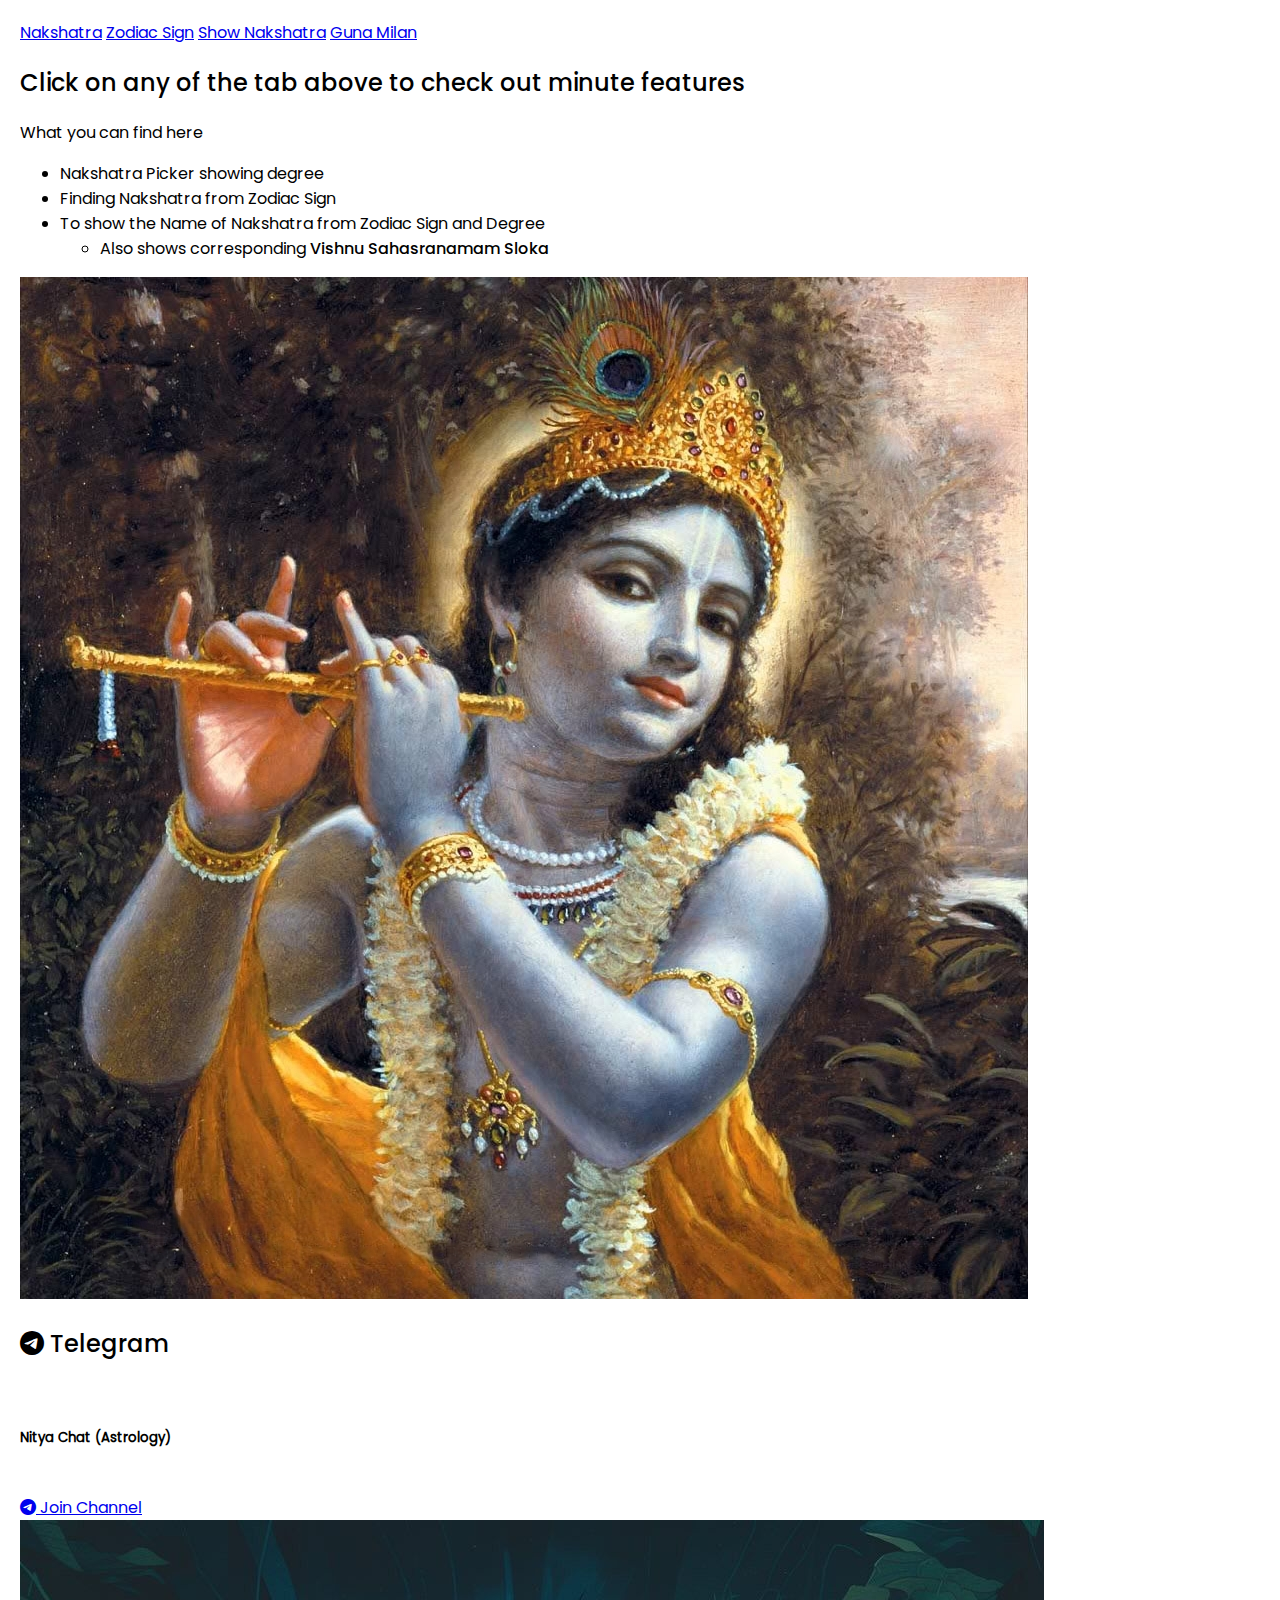
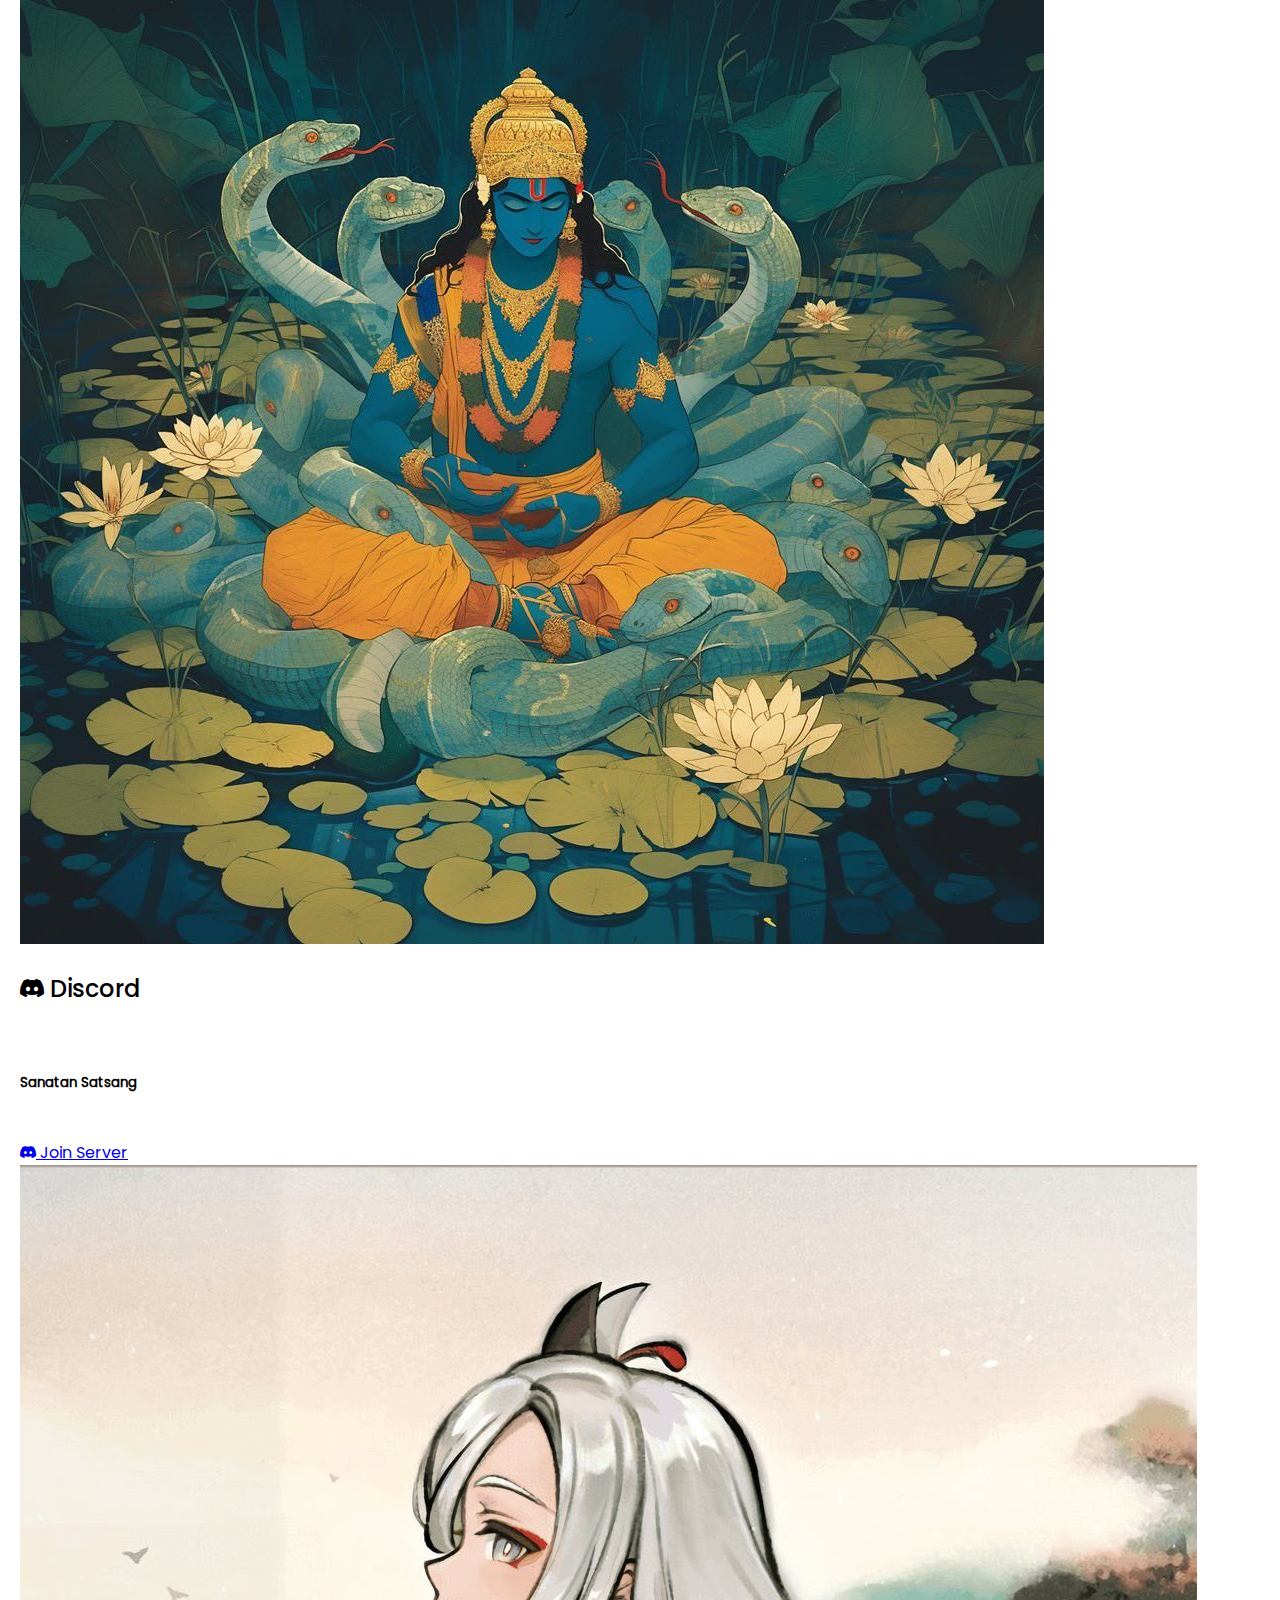
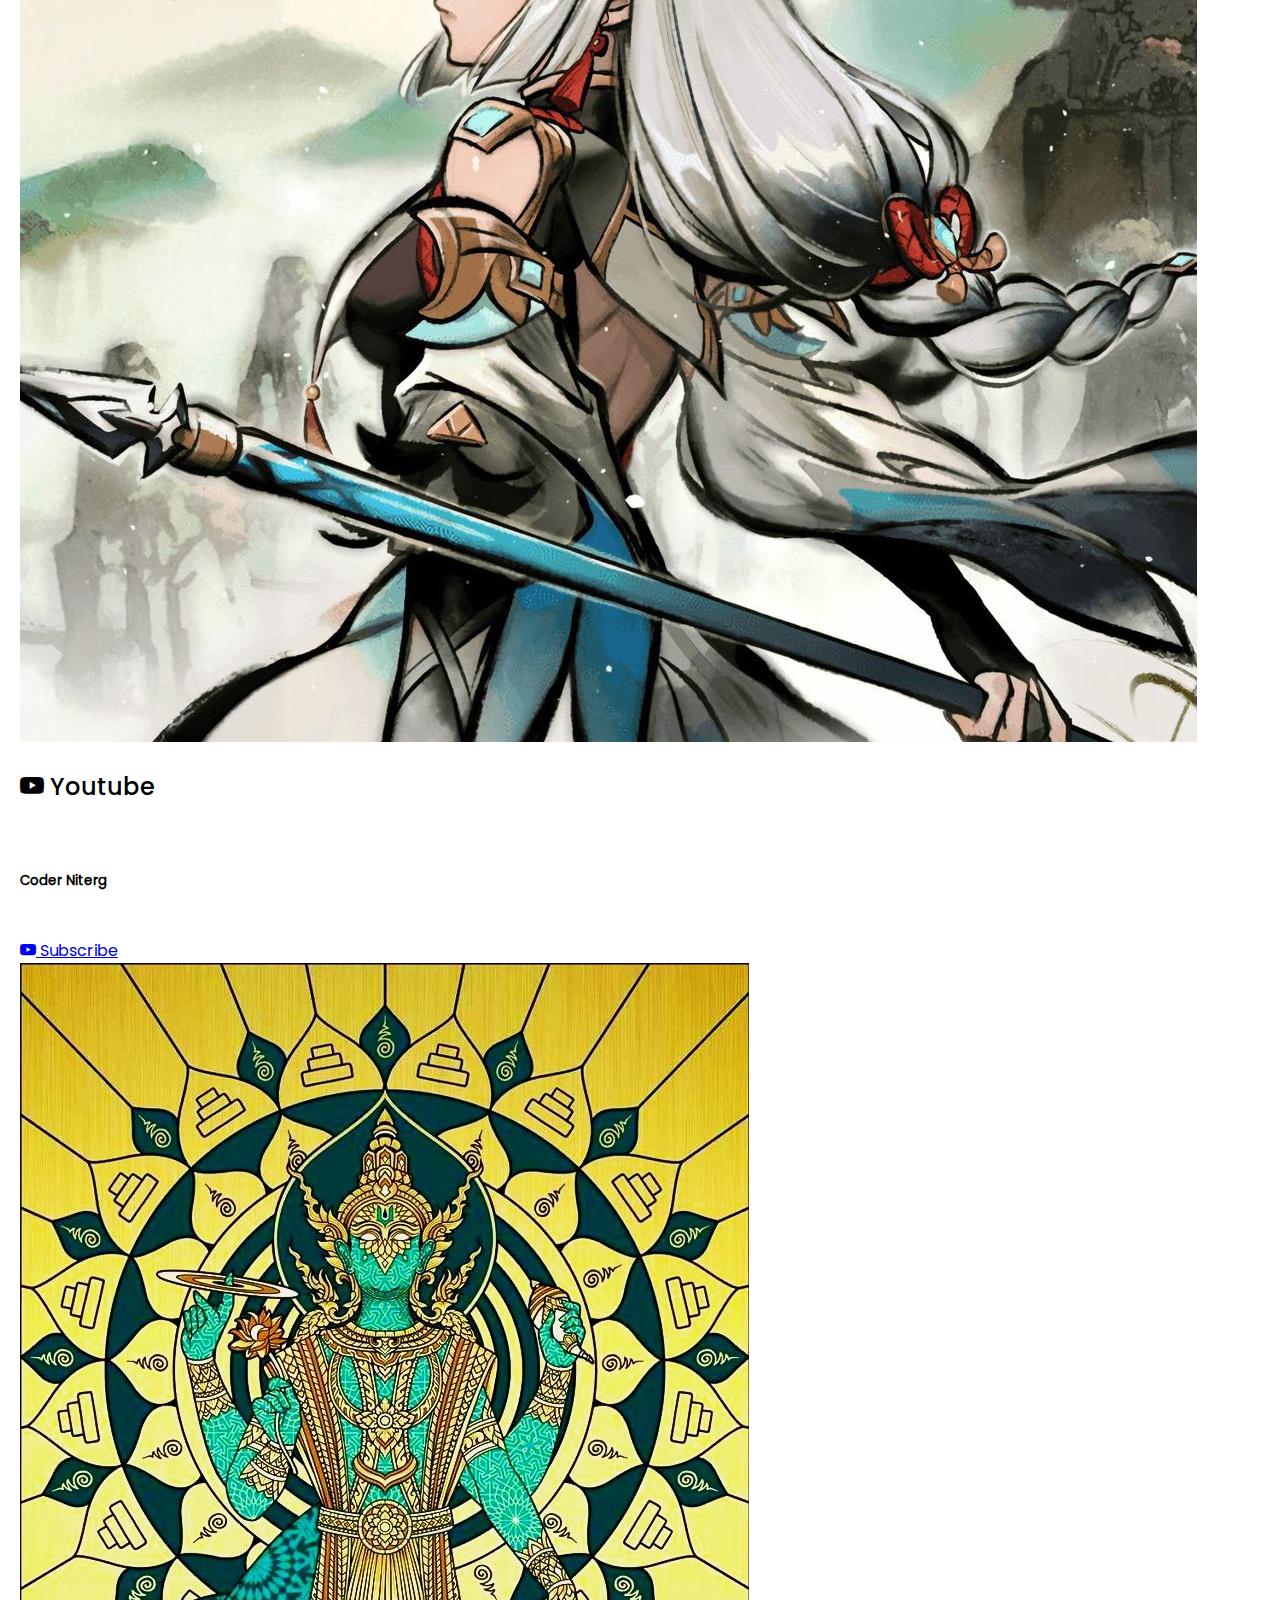
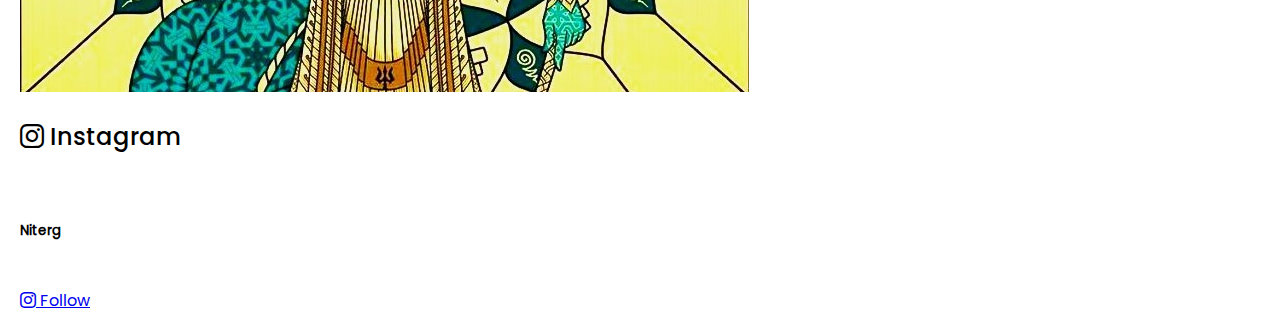
<file: index.html>
<!DOCTYPE html>
<html lang="en">
    <head>
        <meta name="description" content="Find the Nakshatra based on Zodiac sign and it's degree, Also find yourself resonatiing sloka from Vishnu Sahasranamam">
        <meta name="keywords" content="Nakshatra, Pada, Vishnu Sahasranamam">
        <meta name="author" content="Niterg">
        <meta name="viewport" content="width=device-width, initial-scale=1.0">
        <meta property="og:image" content="./Astrology/Assets/Images/Krishna.jpeg">
        <meta name="google-site-verification" content="aMkA_eZxIa0smfzT4Lj8D6kfngyqCV5NQYCa3hYKebc" />
        <title>Nakshatra and Zodiac Finder</title>
        <!-- Latest compiled and minified CSS -->
        <link
            href="https://cdn.jsdelivr.net/npm/bootstrap@5.0.2/dist/css/bootstrap.min.css"
            rel="stylesheet"
            integrity="sha384-EVSTQN3/azprG1Anm3QDgpJLIm9Nao0Yz1ztcQTwFspd3yD65VohhpuuCOmLASjC"
            crossorigin="anonymous"
        >
        <link rel="stylesheet" href="./Astrology/Assets/CSS/main.css">
        <link rel="stylesheet" href="./Astrology/Assets/CSS/fonts.css">
        <link rel="stylesheet" href="./Astrology/Assets/Icons/bootstrap-icons.css">
        
    </head>
    <body>
        <div class="navbar-c ">
            <a href="#" onclick="openTab('nakshatra-tab')">Nakshatra</a>
            <a href="#" onclick="openTab('zodiac-tab')">Zodiac Sign</a>
            <a href="#" onclick="openTab('show-nakshatra-tab')">Show Nakshatra</a>
            <a href="#" onclick="openTab('gun-milan-tab')">Guna Milan</a>
        </div>
        <div class="business">
            <div class="app-brand">
                <!-- Nakshatra Tab -->
                <div class="tab-content p-2 mt-2 active">
                    <h2>Click on any of the tab above to check out minute features</h2>
                    What you can find here
                    <ul>
                        <li>
                            Nakshatra Picker showing degree
                        </li>
                        <li>
                            Finding Nakshatra from Zodiac Sign
                        </li>
                        <li>
                            To show the Name of Nakshatra from Zodiac Sign and Degree
                            <ul>
                                <li>
                                    Also shows corresponding
                                    <b>Vishnu Sahasranamam Sloka</b>
                                </li>
                            </ul>
                        </li>
                    </ul>
                    <div id="contact"></div>
                </div>
                <div id="nakshatra-tab" class="tab-content p-2 mt-3 row">
                    <div class="col-sm col-lg-5">
                        <h2>
                            <i class="bi bi-bezier p-2 "></i>
                            Nakshatra / नक्षत्र
                        </h2>
                        <label for="nakshatra">Choose a Nakshatra:</label>
                        <select id="nakshatra" class="form-control">
                            <option value="">-- Select Nakshatra --</option>
                        </select>
                        <br>
                        <button onclick="showDegreeFromNakshatra()" class="form-control">Show Degree and Zodiac</button>
                    </div>
                    <div class="col-md col-lg">
                        <div id="nakshatra-result" class="result"></div>
                    </div>
                </div>
                <!-- Zodiac Sign Tab -->
                <div id="zodiac-tab" class="tab-content p-2 mt-3 row">
                    <div class="col-sm col-lg-5">
                        <h2>
                            <i class="bi bi-bezier2 p-2 "></i>
                            Zodiac Sign / राशी चिन्ह
                        </h2>
                        <label for="zodiac-list">Choose a Zodiac Sign:</label>
                        <select id="zodiac-list" class="form-control">
                            <option value="">-- Select Zodiac Sign --</option>
                            <option value="Aries">Aries / मेष</option>
                            <option value="Taurus">Taurus / वृष</option>
                            <option value="Gemini">Gemini / मिथुन</option>
                            <option value="Cancer">Cancer / कर्कट</option>
                            <option value="Leo">Leo / सिंह</option>
                            <option value="Virgo">Virgo / कन्या</option>
                            <option value="Libra">Libra / तुला</option>
                            <option value="Scorpio">Scorpio / वृश्चिक</option>
                            <option value="Sagittarius">Sagittarius / धनु</option>
                            <option value="Capricorn">Capricorn / मकर</option>
                            <option value="Aquarius">Aquarius / कुम्भ</option>
                            <option value="Pisces">Pisces / मीन</option>
                        </select>
                        <br>
                        <button onclick="showNakshatraFromZodiac()" class="form-control">Show Nakshatras and Degrees</button>
                    </div>
                    <div class="col-sm col-lg">
                        <div id="zodiac-result" class="result row"></div>
                    </div>
                </div>
                <!-- Show Nakshatra Tab -->
                <div id="show-nakshatra-tab" class="tab-content p-2 mt-2 mx-2 ">
                    <div class="row">
                        <!-- Column for zodiac selection and degree input (4 columns on large screens, 12 on small screens) -->
                        <div class="col-sm-12 col-lg-6">
                            <h2>
                                <i class="bi bi-stars p-2 "></i>
                                Show Nakshatra / नक्षत्र
                            </h2>
                            <label for="zodiac">Choose a Zodiac Sign:</label>
                            <select id="zodiac" class="form-control">
                                <option value=" ">-- Select Zodiac Sign --</option>
                                <option value="Aries">Aries / मेष</option>
                                <option value="Taurus">Taurus / वृष</option>
                                <option value="Gemini">Gemini / मिथुन</option>
                                <option value="Cancer">Cancer / कर्कट</option>
                                <option value="Leo">Leo / सिंह</option>
                                <option value="Virgo">Virgo / कन्या</option>
                                <option value="Libra">Libra / तुला</option>
                                <option value="Scorpio">Scorpio / वृश्चिक</option>
                                <option value="Sagittarius">Sagittarius / धनु</option>
                                <option value="Capricorn">Capricorn / मकर</option>
                                <option value="Aquarius">Aquarius / कुम्भ</option>
                                <option value="Pisces">Pisces / मीन</option>
                            </select>
                            <br>
                            <label for="degree">Enter Degree (0° - 30°):</label>
                            <input
                                type="number"
                                id="degree"
                                min="0"
                                max="30"
                                placeholder="Enter degree"
                                class="form-control"
                                value=""
                            >
                            <br>
                            <button onclick="findNakshatra()" class="form-control">Find Nakshatra</button>
                        </div>
                        <!-- Column for result (8 columns on large screens, 12 on small screens) -->
                        <div class="col-sm-12 col-lg-5 justify-items-center p-2 m-2 ">
                            <div id="nakshatra-result-pada" class="result"></div>
                        </div>
                    </div>
                    <br>
                    <!-- Row for translation (full-width across all screen sizes) -->
                    <div id="sloka-translation" class="result"></div>
                </div>
                <!-- Show Gun Milan Tab -->
                <!-- Zodiac Sign Tab -->
                <div id="gun-milan-tab" class="tab-content p-2 mt-3 ">
                    <h2>Gun Milan Table Soon to be available</h2>
                    Check out our other Platforms to contact us till then
                    <br>
                    <br>
                    <div class="row">
                        <!-- Telegram  -->
                        <div class="col-lg-3 col-md-4 col-sm-6 col-12">
                            <div class="card mb-3">
                                <div class="row g-3">
                                    <div class="col-sm-12">
                                        <img src="./Astrology/Assets/Images/Krishna.jpeg" class="img-fluid contact-logo  rounded-2" alt="Krishna">
                                    </div>
                                    <div class="col-sm-12">
                                        <div class="align-items-center"></div>
                                        <div class="card-body">
                                            <div class="align-items-center justify-items-center">
                                                <h2>
                                                    <i class="bi bi-telegram p-2 "></i>
                                                    Telegram
                                                </h2>
                                                <br>
                                                <h5>Nitya Chat (Astrology)</h5>
                                                <br>
                                                <div class="card">
                                                    <a href="https://t.me/+0q2tyIm_5rJlYjg9" target="_blank" class="btn btn-success">
                                                        <i class="bi bi-telegram p-2 "></i>
                                                        Join Channel
                                                    </a>
                                                </div>
                                            </div>
                                        </div>
                                    </div>
                                </div>
                            </div>
                        </div>
                        <!-- Discord  -->
                        <div class="col-lg-3 col-md-4 col-sm-6 col-12">
                            <div class="card mb-3">
                                <div class="row g-3">
                                    <div class="col-sm-12">
                                        <img src="./Astrology/Assets/Images/Narayana.jpg" class="img-fluid contact-logo  rounded-2" alt="Narayana">
                                    </div>
                                    <div class="col-sm-12">
                                        <div class="card-body">
                                            <div class="align-items-center">
                                                <h2>
                                                    <i class="bi bi-discord p-2"></i>
                                                    Discord
                                                </h2>
                                                <br>
                                                <h5>Sanatan Satsang</h5>
                                                <br>
                                                <div class="card">
                                                    <a href="https://discord.gg/fuNgs3a5CV" target="_blank" class="btn btn-success">
                                                        <i class="bi bi-discord p-2"></i>
                                                        Join Server
                                                    </a>
                                                </div>
                                            </div>
                                        </div>
                                    </div>
                                </div>
                            </div>
                        </div>
                        <!-- Youtube -->
            <div class="col-lg-3 col-md-4 col-sm-6 col-12">
                <div class="card mb-3">
                    <div class="row g-3">
                        <div class="col-sm-12">
                            <img src="./Astrology/Assets/Images/Shenhe.jpg" class="img-fluid contact-logo  rounded-2" alt="Shenhe">
                        </div>
                        <div class="col-sm-12">
                            <div class="align-items-center"></div>
                            <div class="card-body">
                                <div class="align-items-center justify-items-center">
                                    <h2>
                                        <i class="bi bi-youtube p-2 "></i>
                                        Youtube
                                    </h2>
                                    <br>
                                    <h5>Coder Niterg</h5>
                                    <br>
                                    <div class="card">
                                        <a href="https://www.youtube.com/@coderniterg" target="_blank" class="btn btn-success">
                                            <i class="bi bi-youtube p-2 "></i>
                                            Subscribe
                                        </a>
                                    </div>
                                </div>
                            </div>
                        </div>
                    </div>
                </div>
            </div>
            <!-- Instagram -->
            <div class="col-lg-3 col-md-4 col-sm-6 col-12">
                <div class="card mb-3">
                    <div class="row g-3">
                        <div class="col-sm-12">
                            <img src="./Astrology/Assets/Images/Vishnu.jpg" class="img-fluid contact-logo  rounded-2" alt="VIshnu">
                        </div>
                        <div class="col-sm-12">
                            <div class="align-items-center"></div>
                            <div class="card-body">
                                <div class="align-items-center justify-items-center">
                                    <h2>
                                        <i class="bi bi-instagram p-2 "></i>
                                        Instagram
                                    </h2>
                                    <br>
                                    <h5>Niterg</h5>
                                    <br>
                                    <div class="card">
                                        <a href="https://www.instagram.com/niterg_/" target="_blank" class="btn btn-success">
                                            <i class="bi bi-instagram p-2 "></i>
                                            Follow
                                        </a>
                                    </div>
                                </div>
                            </div>
                        </div>
                    </div>
                </div>
            </div>
                    </div>
                </div>
            </div>
        </div>
        <script src="./Astrology/Assets/JS/main.js"></script>
        <script async src="https://pagead2.googlesyndication.com/pagead/js/adsbygoogle.js?client=ca-pub-4405875882407285" crossorigin="anonymous"></script>
        <script async src="https://pagead2.googlesyndication.com/pagead/js/adsbygoogle.js?client=ca-pub-4405875882407285"
     crossorigin="anonymous"></script>
<!-- Horizontal ad -->
<ins class="adsbygoogle"
     style="display:block"
     data-ad-client="ca-pub-4405875882407285"
     data-ad-slot="1012665581"
     data-ad-format="auto"
     data-full-width-responsive="true"></ins>
<script>
     (adsbygoogle = window.adsbygoogle || []).push({});
</script>
    </body>
</html>
</file>
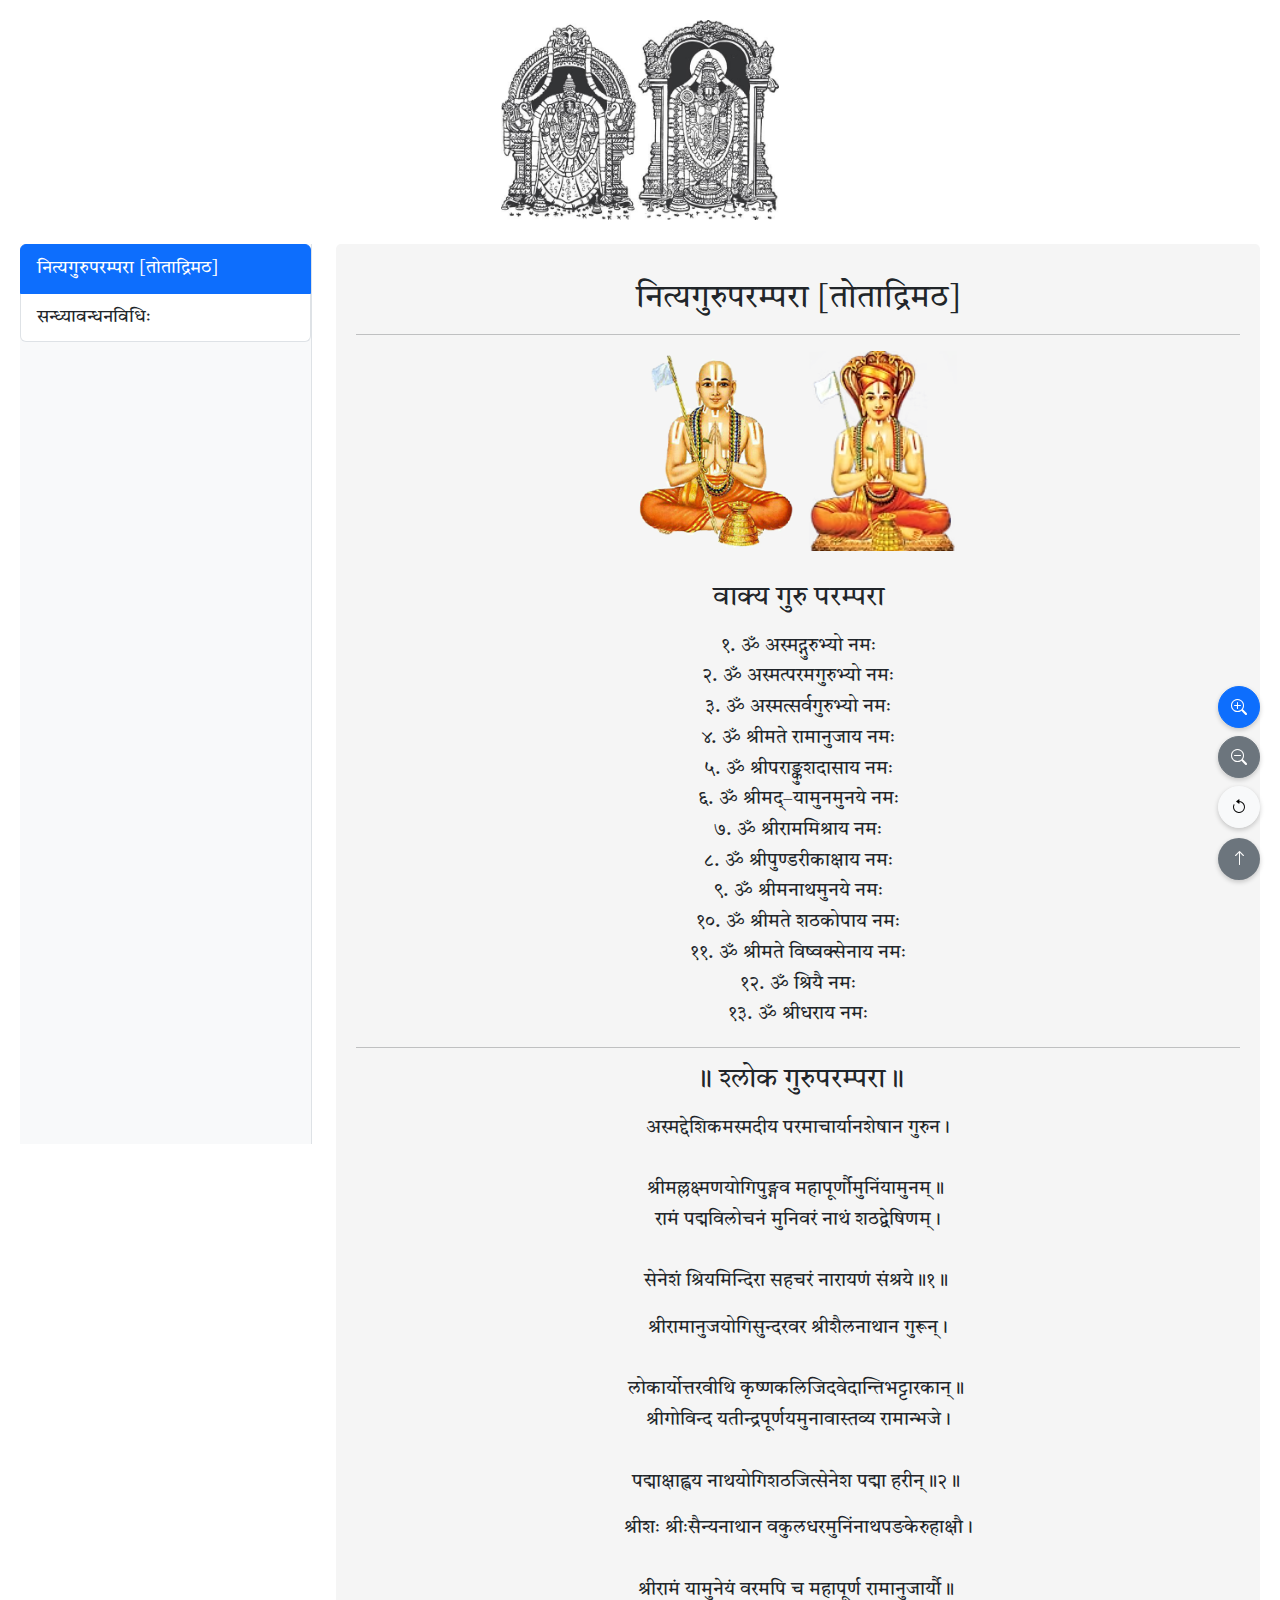
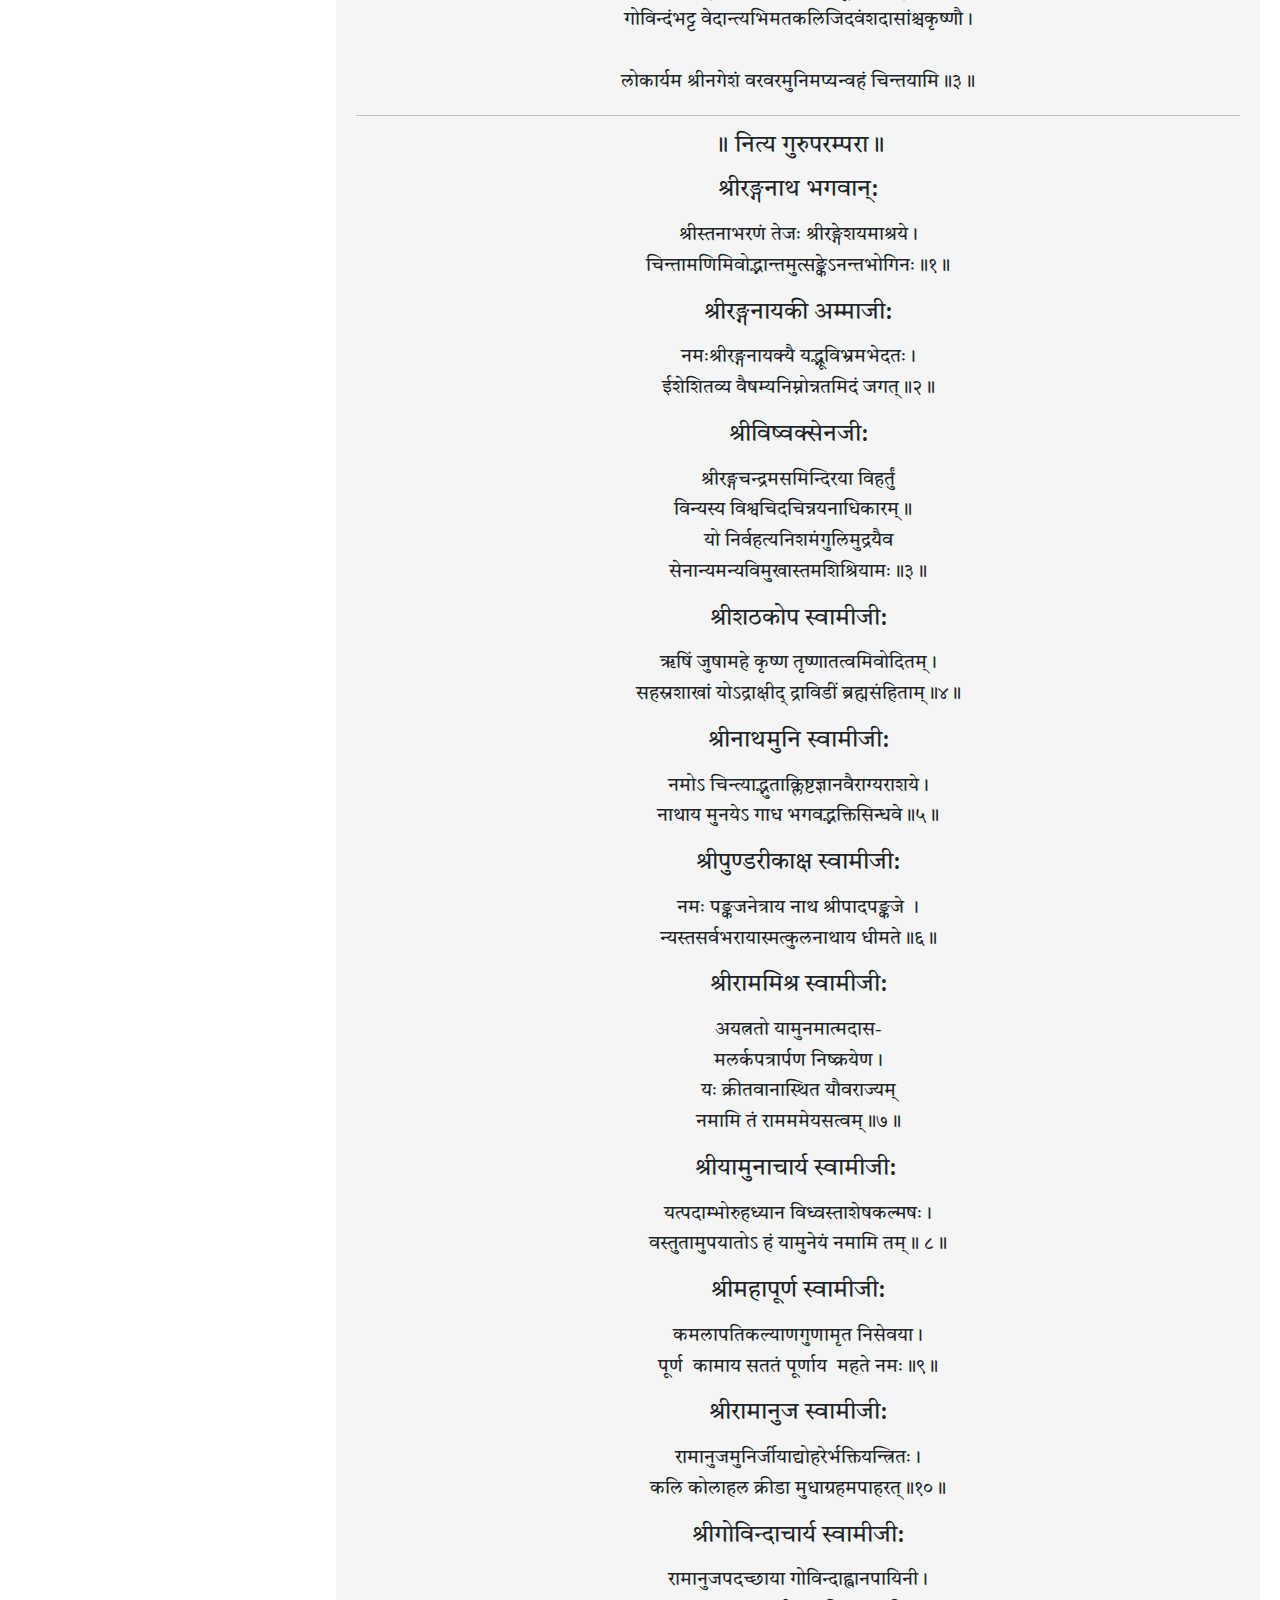
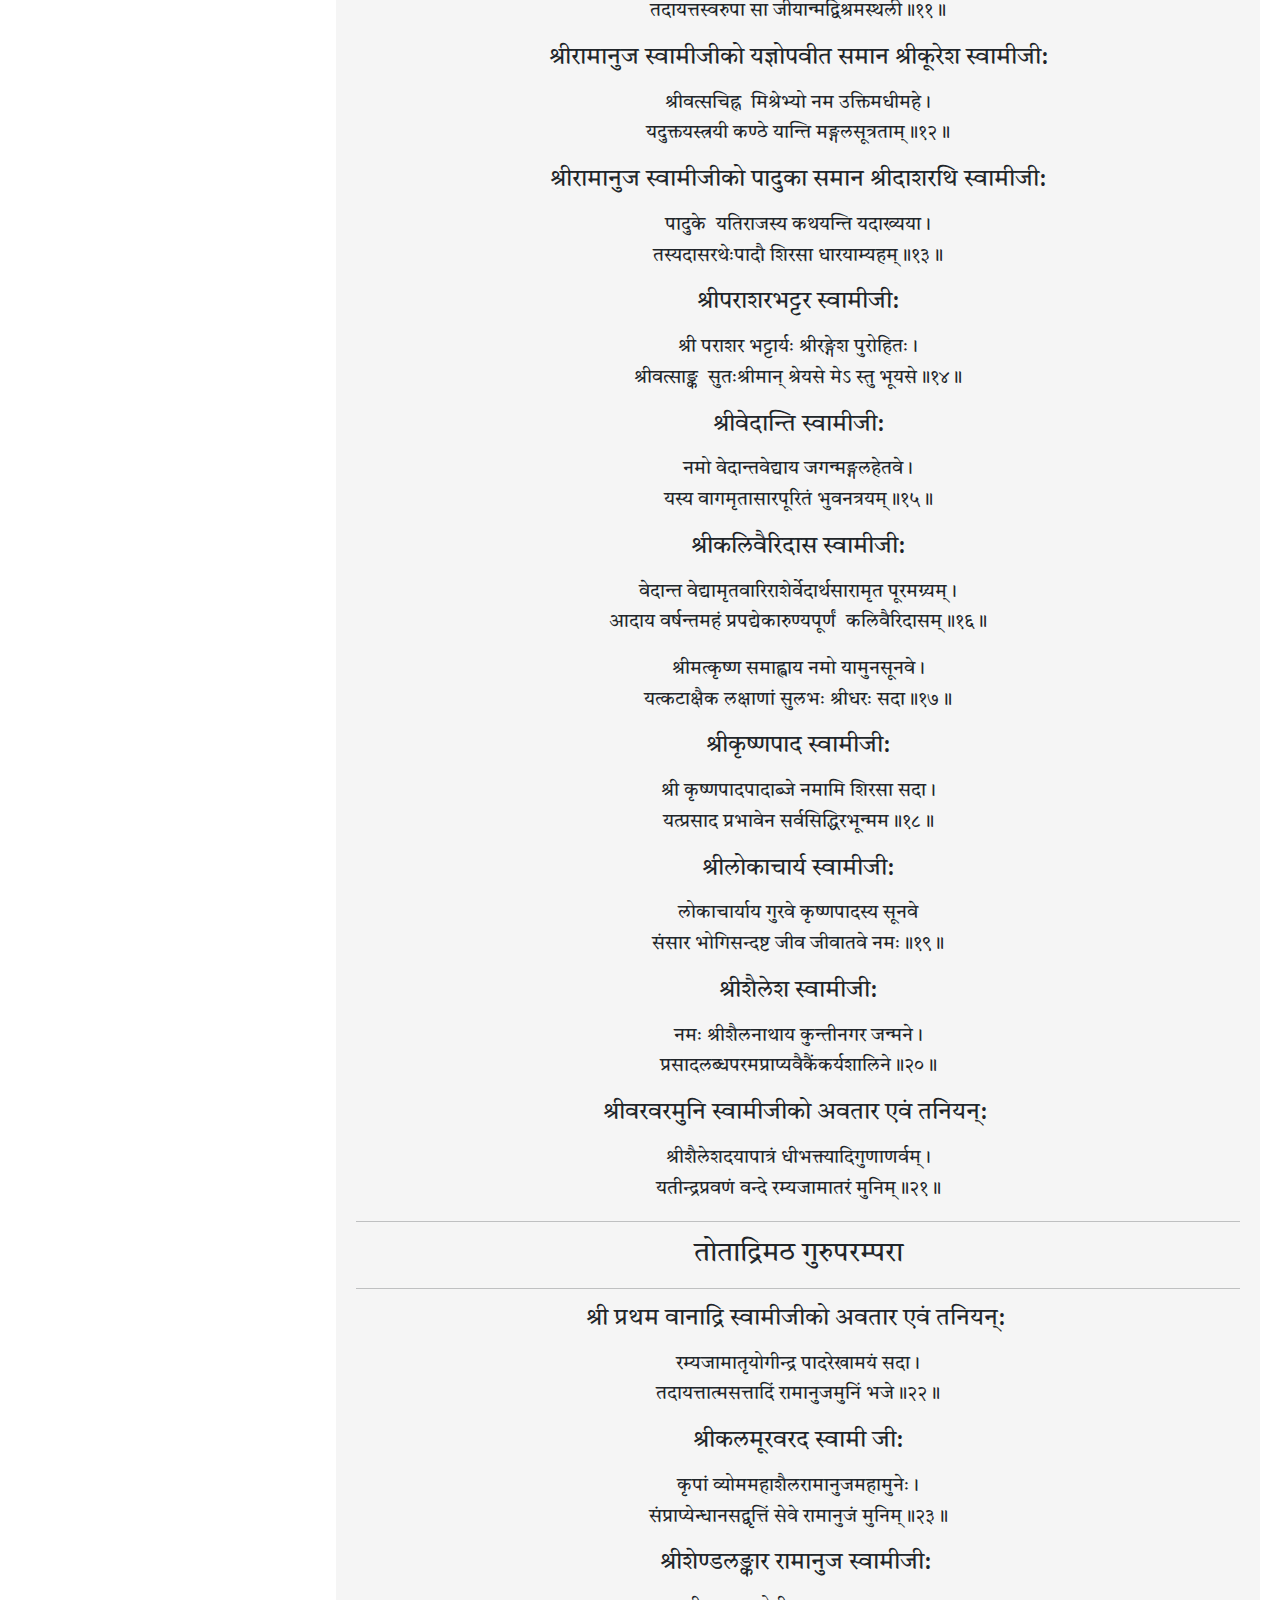
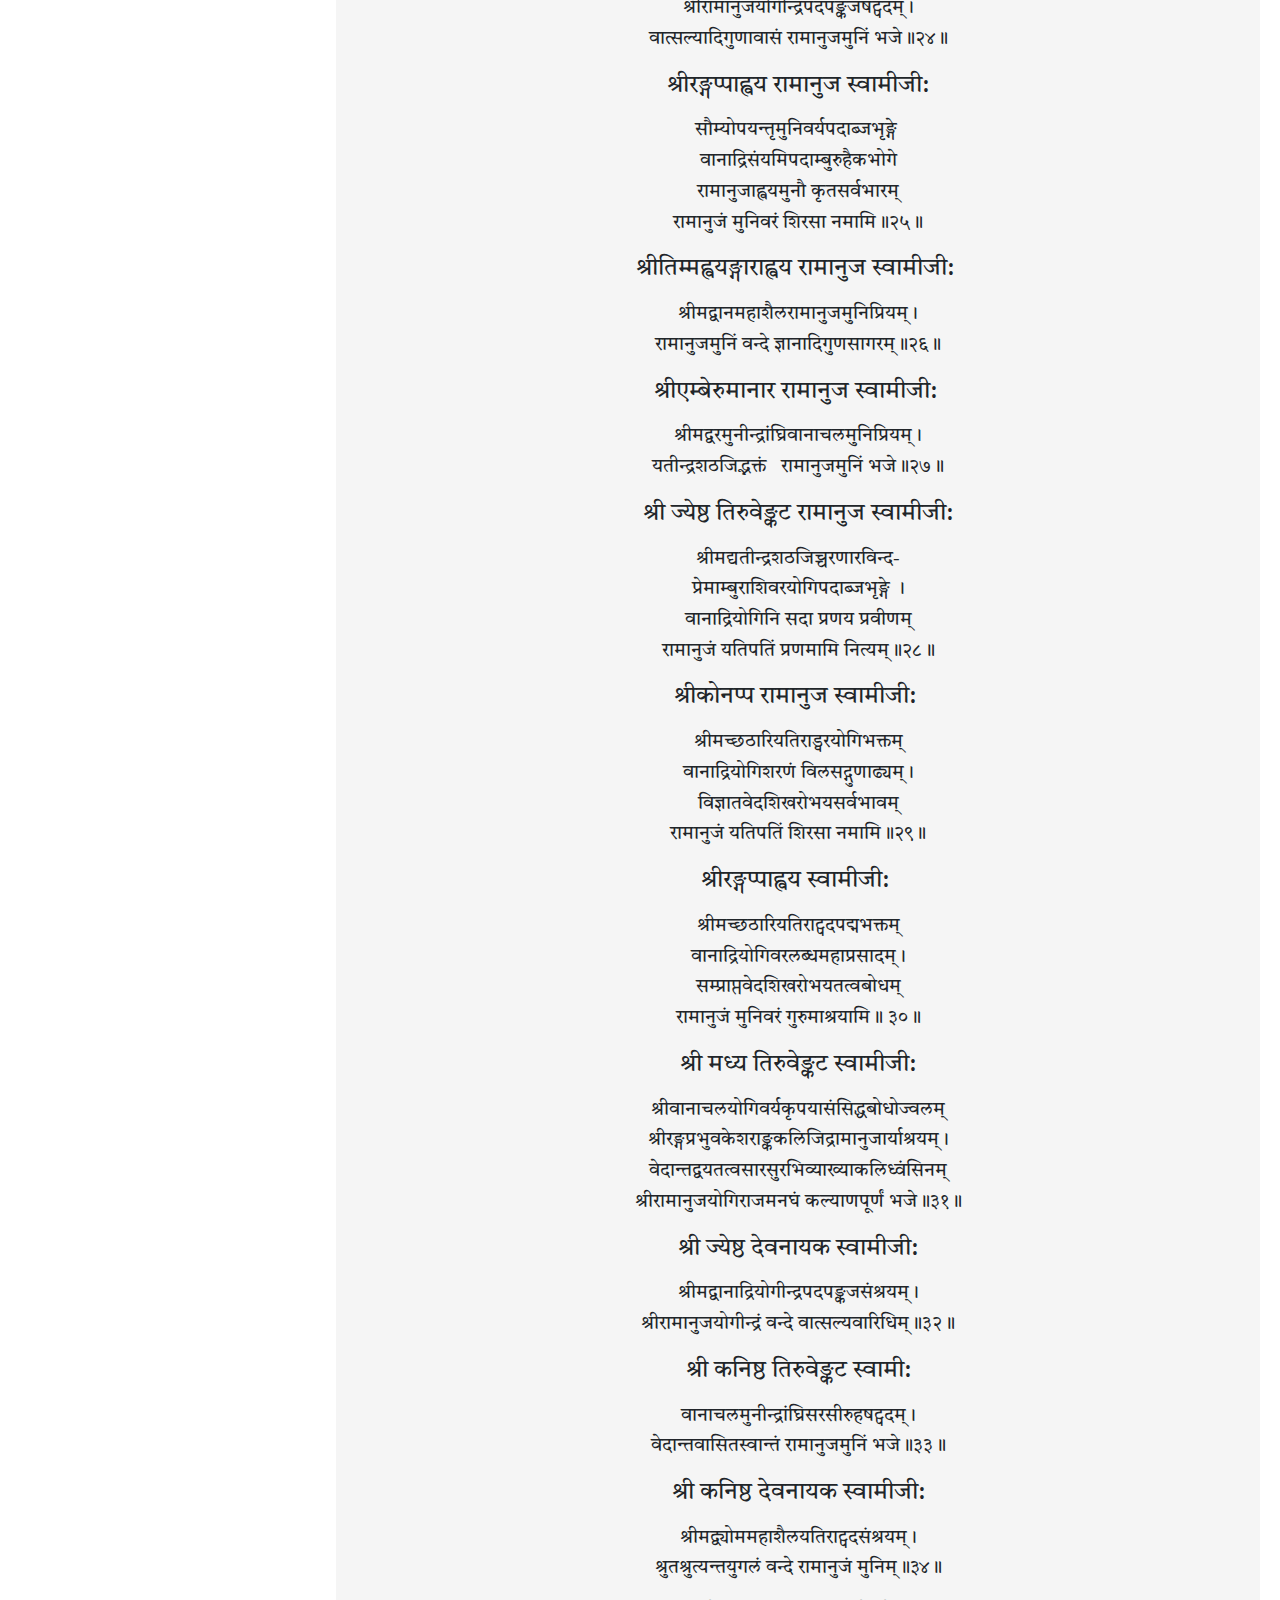
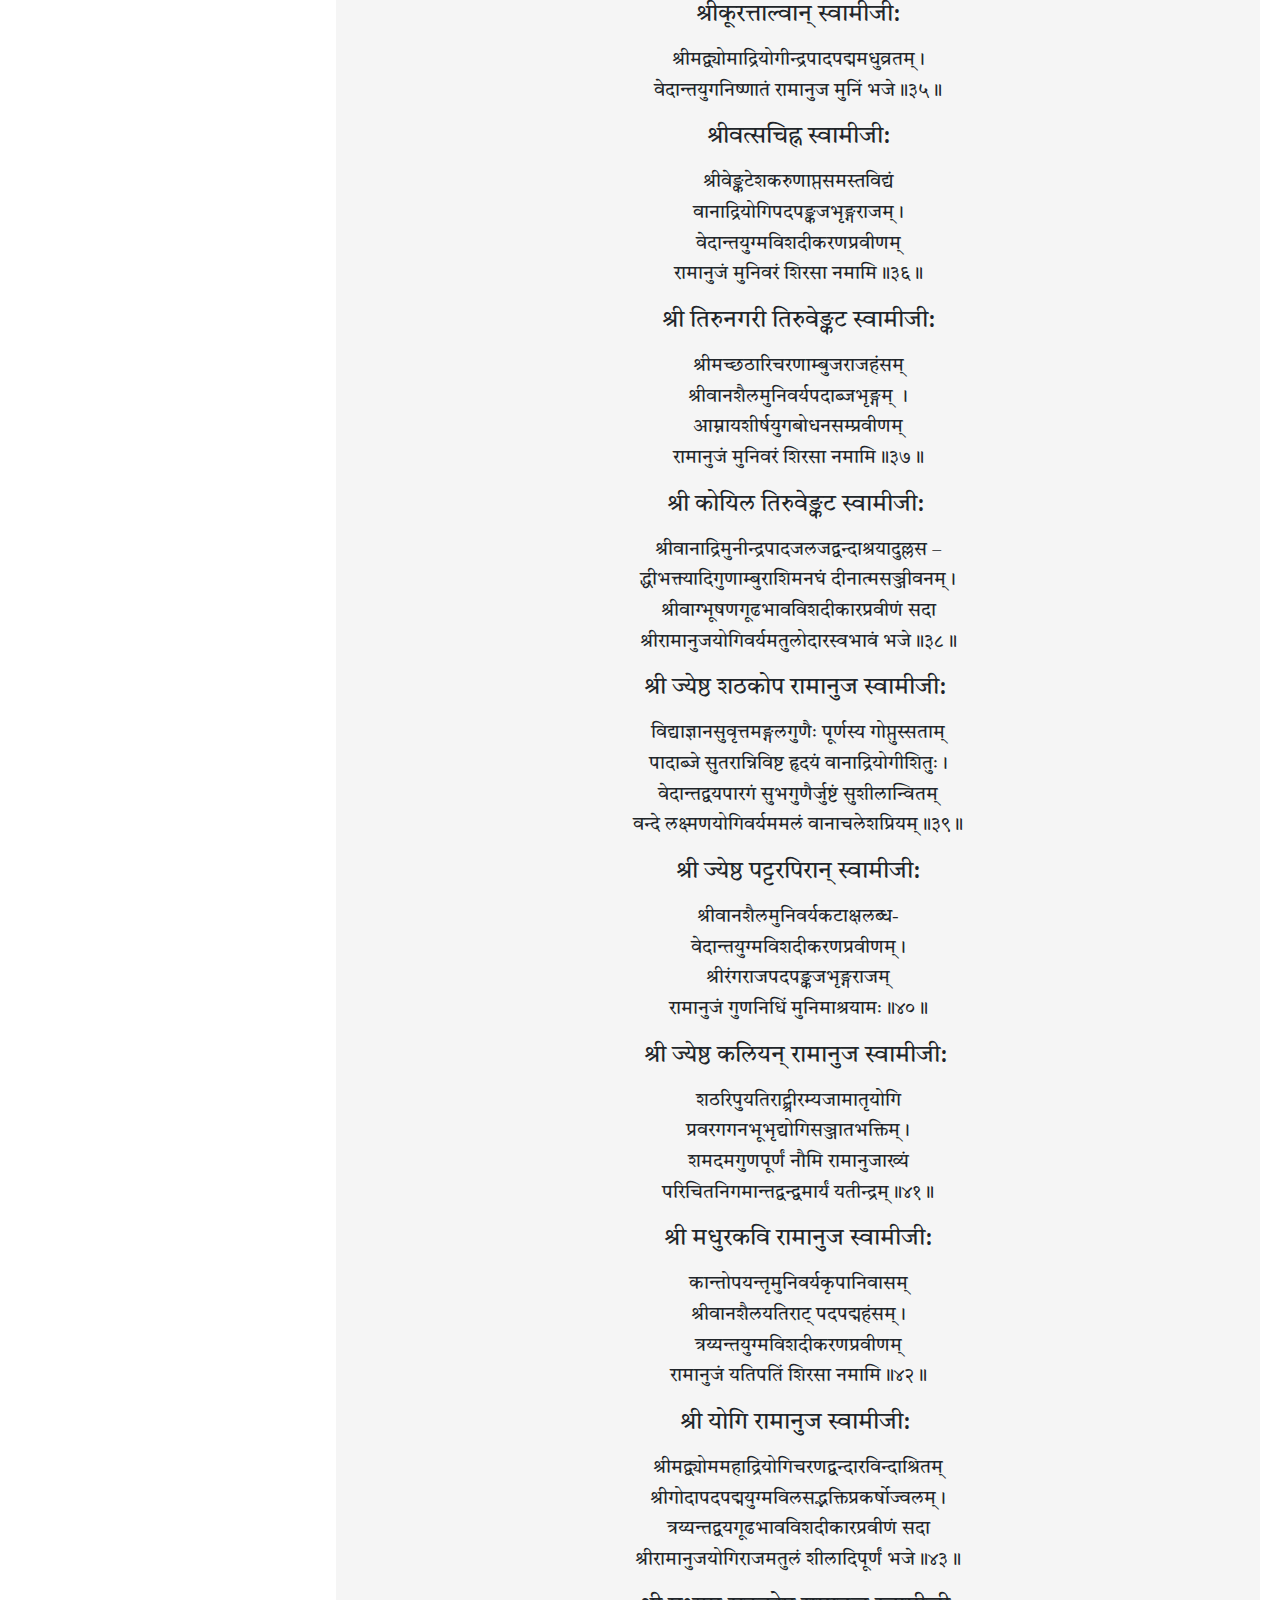
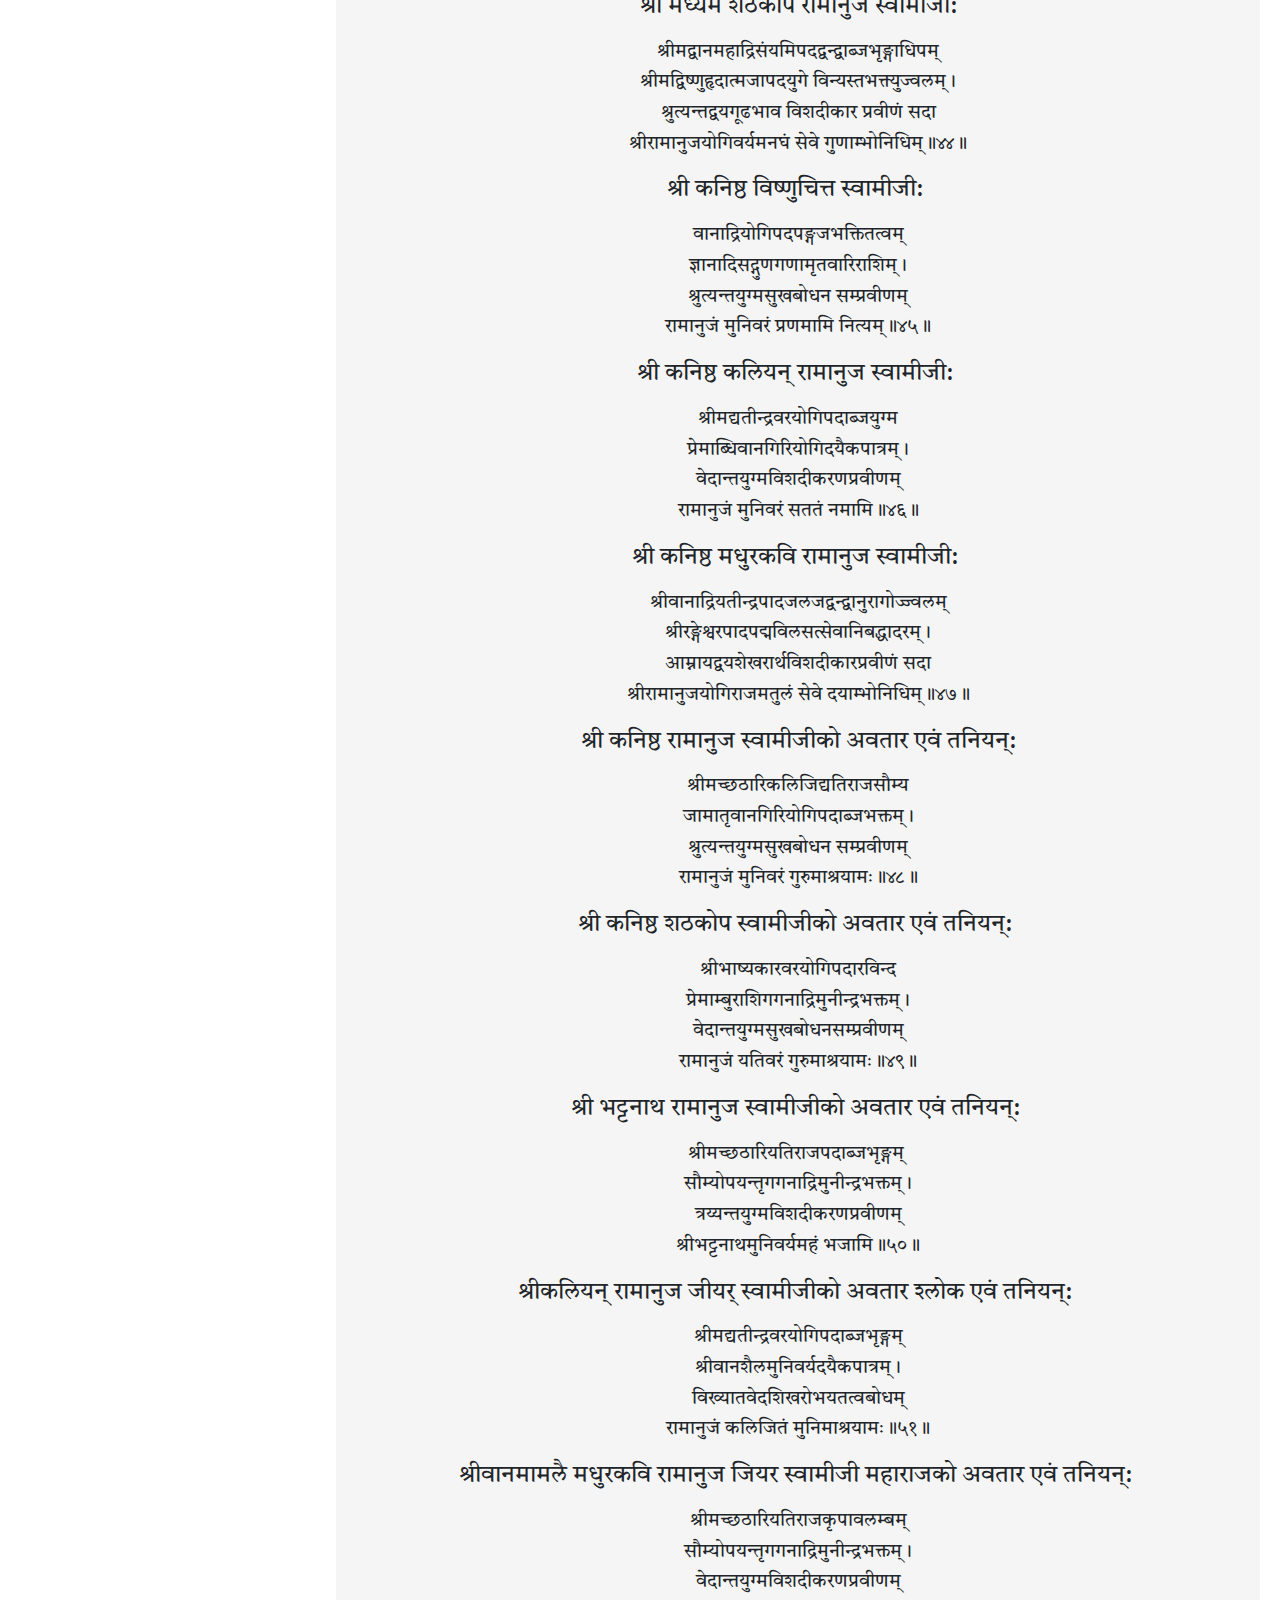
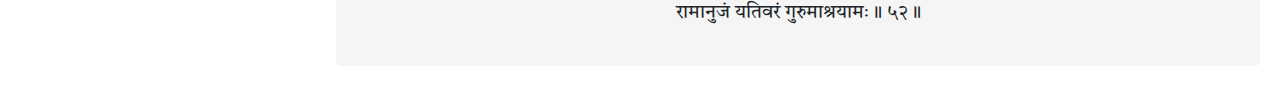
<file: Sri_Vaishnava/vaishnav.html>
<!DOCTYPE html>
<html lang="en">

<head>
    <meta charset="UTF-8">
    <meta name="viewport" content="width=device-width, initial-scale=1.0">
    <!-- BootStrap -->
    <link href="https://cdn.jsdelivr.net/npm/bootstrap@5.3.3/dist/css/bootstrap.min.css" rel="stylesheet">
    <script src="https://cdn.jsdelivr.net/npm/bootstrap@5.3.3/dist/js/bootstrap.bundle.min.js"></script>
    <!-- Bootstrap Icons -->
    <link rel="stylesheet" href="https://cdn.jsdelivr.net/npm/bootstrap-icons@1.11.3/font/bootstrap-icons.min.css">
    <!-- Google Fonts - Tiro Devanagari Sanskrit -->
    <link href="https://fonts.googleapis.com/css2?family=Tiro+Devanagari+Sanskrit&display=swap" rel="stylesheet">
    <!-- Google Fonts -->
    <link href="https://fonts.googleapis.com/css2?family=Poppins:wght@400;500&family=Tiro+Devanagari+Sanskrit&display=swap" rel="stylesheet">
    <link rel="stylesheet" href="./CSS/main.css">
    <link rel="icon" type="image/gif" href="./Images/Tilak.jpg">
    <title>श्री वैष्णव</title>
</head>

<body>
    <button class="mobile-menu-btn btn btn-warning d-md-none devanagari">
        <div class=" d-flex">
        <i class="bi bi-list px-2"></i> 
        <div class="">अन्य वैष्णव मन्त्रहरू</div>
        </div>
    </button>
    <div class="text-center "> <img src="./Images/tirupati.jpg  " style="height: 200px;"></div>

    <div class="row mt-4">
        <div class="col-12 col-md-3">
            <div class="file-list-container mobile-hidden mb-2">
                <!-- <h5 class="mb-3">Available Texts</h5> -->
                <div id="fileList" class="list-group devanagari">
                    <!-- Files will be loaded here -->
                    <div class="list-group-item">Loading files...</div>
                </div>
            </div>
        </div>
        <div class="col-12 col-md-9">

            <div id="content">Select a file from the list</div>

        </div>
    </div>

    <div class="font-controls-container">
        <div id="fontControls" class="font-controls">
            <button id="increaseFont" class="font-btn btn btn-primary" title="Increase font size">
                <i class="bi bi-zoom-in fs-6"></i>
            </button>
            <button id="decreaseFont" class="font-btn btn btn-secondary" title="Decrease font size">
                <i class="bi bi-zoom-out fs-6"></i>
            </button>
            <button id="resetFont" class="font-btn btn btn-light" title="Reset font size">
                <i class="bi bi-arrow-counterclockwise fs-6"></i>
            </button>
        </div>
        <button id="toggleControls" class="toggle-controls">
            <i class="bi bi-view-list fs-6"></i>
        </button>
        <!-- Go to Top button -->
        <button class="go-to-top" id="goToTop" title="Go to top">
        <i class="bi bi-arrow-up"></i>
    </button>
    </div>

    <script src="./JS/script.js"></script>
</body>

</html>
</file>
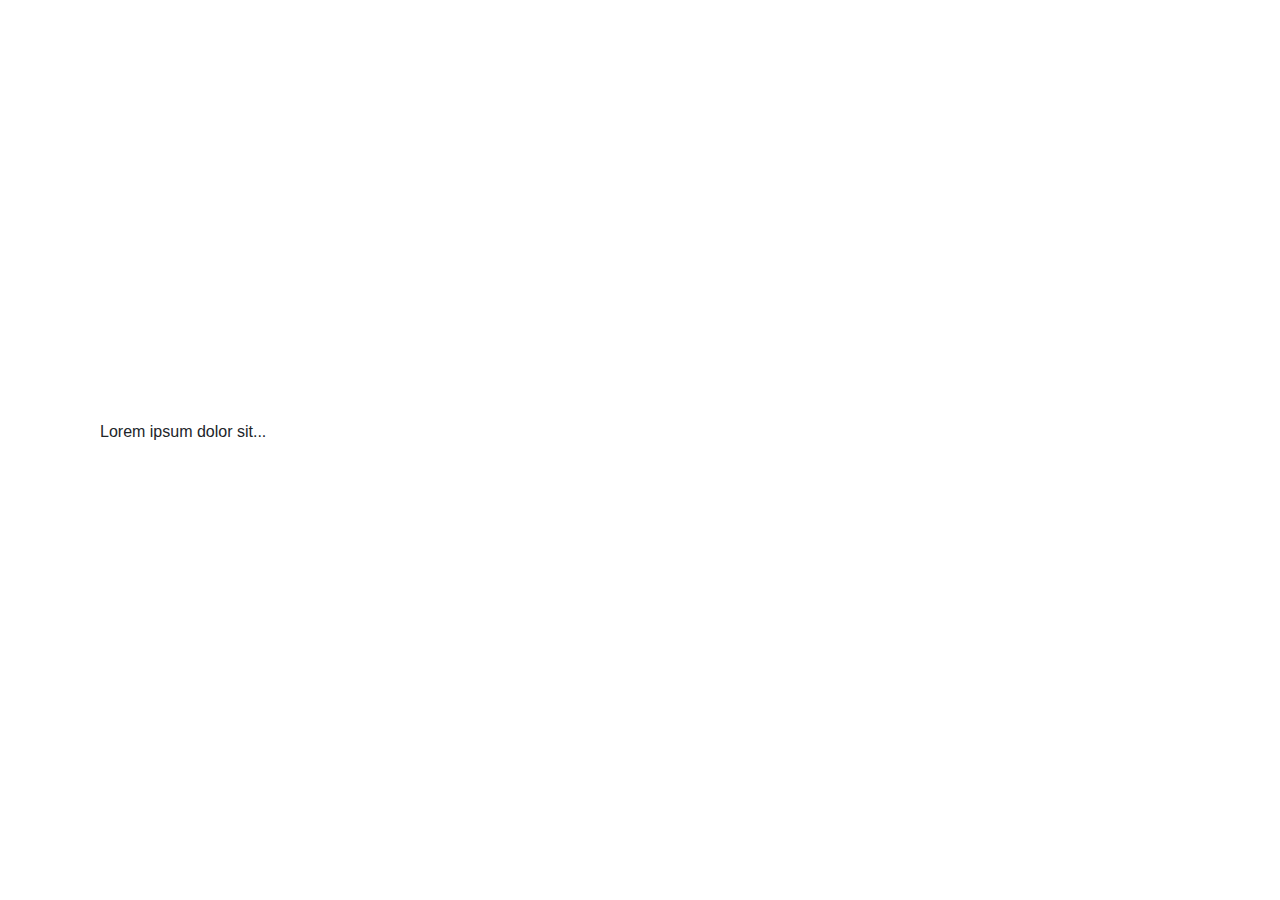
<file: Astrology/Index/ganesh.html>
<!DOCTYPE html>
<html lang="en">
    <head>
        <meta charset="UTF-8">
        <meta name="viewport" content="width=device-width, initial-scale=1.0">
        <title>Diamond Grid with D3.js</title>
        <link rel="stylesheet" href="https://maxcdn.bootstrapcdn.com/bootstrap/4.5.2/css/bootstrap.min.css">
        <script src="https://d3js.org/d3.v6.min.js"></script>
        <style>
        .grid-container {
            display: flex;
            justify-content: center;
            align-items: center;
            margin-top: 20px;
            position: relative;
            width: 100%;
            max-width: 400px;
        }

        #diamond-grid {
            width: 100%;
            height: auto;
        }

        .diamond-text {
            font-family: 'Poppins', sans-serif;
            text-anchor: middle;
            dominant-baseline: middle;
            font-size: 15px;
        }

        .svg-ganesha {
            background-image: url('../Assets/SVG/Ganesha.svg');
            background-size: contain;
            background-repeat: no-repeat;
        }
        </style>
    </head>
    <body>
        <div class="container">
            <!-- Container to control the positioning of the SVG and icon -->
            <div class="grid-container">
                <svg id="diamond-grid" viewBox="0 0 400 400"></svg>
                <!-- Div for the centered SVG icon -->
                <!-- <div class="svg-ganesha" id="ganesha"></div> -->
            </div>
            <div class="col">
                Lorem ipsum dolor sit...
            </div>
        </div>
        <div id="chart-container">
            <div id="chart1">
            <div id="chart2">
            <div id="chart3">
            <div id="chart4">
            <div id="chart5">

            </div>
        </div>
        <script>
    function createChart(containerId) {
        const svg = d3.select(containerId)
            .attr("width", "100%")
            .attr("height", "100%")
            .attr("viewBox", "0 0 400 400");

        const rectX = 50;
        const rectY = 50;
        const rectWidth = 300;
        const rectHeight = 300;

        svg.append("rect")
            .attr("x", rectX)
            .attr("y", rectY)
            .attr("width", rectWidth)
            .attr("height", rectHeight)
            .attr("stroke", "maroon")
            .attr("fill", "none")
            .attr("stroke-width", 2);

        // Draw diagonal lines for diamond grid
        svg.append("line").attr("x1", 200).attr("y1", 50).attr("x2", 350).attr("y2", 200).attr("stroke", "maroon").attr("stroke-width", 1);
        svg.append("line").attr("x1", 50).attr("y1", 200).attr("x2", 200).attr("y2", 350).attr("stroke", "maroon").attr("stroke-width", 1);
        svg.append("line").attr("x1", 200).attr("y1", 50).attr("x2", 50).attr("y2", 200).attr("stroke", "maroon").attr("stroke-width", 1);
        svg.append("line").attr("x1", 350).attr("y1", 200).attr("x2", 200).attr("y2", 350).attr("stroke", "maroon").attr("stroke-width", 1);
        svg.append("line").attr("x1", 50).attr("y1", 50).attr("x2", 350).attr("y2", 350).attr("stroke", "maroon").attr("stroke-width", 1);
        svg.append("line").attr("x1", 350).attr("y1", 50).attr("x2", 50).attr("y2", 350).attr("stroke", "maroon").attr("stroke-width", 1);

        // Define positions and classes for the 12 houses
        const housePositions = [
            { x: 200, y: 165, class: "1-house", value: "1" },
            { x: 125, y: 110, class: "2-house", value: "2" },
            { x: 105, y: 125, class: "3-house", value: "3" },
            { x: 165, y: 200, class: "4-house", value: "4" },
            { x: 105, y: 275, class: "5-house", value: "5" },
            { x: 125, y: 300, class: "6-house", value: "6" },
            { x: 200, y: 240, class: "7-house", value: "7" },
            { x: 275, y: 300, class: "8-house", value: "8" },
            { x: 295, y: 275, class: "9-house", value: "9" },
            { x: 235, y: 200, class: "10-house", value: "10" },
            { x: 290, y: 125, class: "11-house", value: "11" },
            { x: 275, y: 110, class: "12-house", value: "12" }
        ];

        // Append text elements for each house
        housePositions.forEach((house, index) => {
            svg.append("text")
                .attr("x", house.x)
                .attr("y", house.y)
                .attr("class", `diamond-text ${house.class}`)
                .text(house.value); // Initially, display numbers 1 to 12
        });

        // Centered square for Ganesha SVG
        const squareSize = 100; // Set size as needed, e.g., 100x100 pixels
        const centeredSquare = svg.append("rect")
            .attr("x", 225 - squareSize / 2)
            .attr("y", 225 - squareSize / 2)
            .attr("width", squareSize)
            .attr("height", squareSize)
            .attr("fill", "url(#ganeshaPattern)") // Fill the square with a pattern containing the Ganesha SVG
            .attr("stroke-width", 0); // Hide the border of the square

        // Define pattern for Ganesha SVG
        svg.append("defs")
            .append("pattern")
            .attr("id", "ganeshaPattern")
            .attr("patternUnits", "objectBoundingBox")
            .attr("width", 1)
            .attr("height", 1)
            .append("image")
            .attr("xlink:href", "../Assets/SVG/Ganesha.svg")
            .attr("width", 50)
            .attr("height", 50)
            .attr("preserveAspectRatio", "xMidYMid meet"); // Ensures the SVG is centered within the square
    }

    // Create multiple charts by calling the function with unique container IDs
    for (let i = 0; i < 5; i++) {
        const containerId = `#chart${i}`;
        d3.select("#chart-container")
            .append("div")
            .attr("id", `chart${i}`)
            .style("width", "400px")
            .style("height", "400px")
            .style("margin", "20px");
        
        createChart(containerId);
    }
        </script>
        <script src="https://code.jquery.com/jquery-3.5.1.slim.min.js"></script>
        <script src="https://cdn.jsdelivr.net/npm/@popperjs/core@2.5.4/dist/umd/popper.min.js"></script>
        <script src="https://maxcdn.bootstrapcdn.com/bootstrap/4.5.2/js/bootstrap.min.js"></script>
    </body>
</html>
</file>
<file: Astrology/Assets/CSS/main.css>
body {
    font-family: 'Poppins-Regular', sans-serif;
    margin: 20px;
    -webkit-user-select: none;
    /* Chrome, Safari */
    -moz-user-select: none;
    /* Firefox */
    -ms-user-select: none;
    /* IE10+ */
    user-select: none;
    /* Standard */
}

h2, b {
    font-family: 'Poppins-Medium';
    font-weight: 150;
}

label {
    font-family: 'Poppins-Medium';
    font-weight: 150;
    font-size: 15px;
    /* color: black; */
    /* margin-top: 10px; */
}

.result {
    margin-top: 20px;
    /* font-weight: bold; */
}

.a {
    background: url('../CSV/vishnu_sahasranamam_verses.csv');
}

.navbar-toggler:focus {
    outline: none;
    box-shadow: none;
    /* Remove any box-shadow if applied */
}


/* .navbar-c {
    overflow: hidden;
    background-color: #333;
}

.navbar-c a {
    float: left;
    display: block;
    color: white;
    text-align: center;
    padding: 14px 16px;
    text-decoration: none;
}

.navbar-c a:hover {
    background-color: #ddd;
    color: black;
} */
.no-bullet {
    list-style-type: none;


}

.overlay {
    position: absolute;
    top: 0;
    left: 0;
    width: 100%;
    height: 100%;
    background: transparent;
}

.tab-content {
    display: none;
}

.active {
    display: block;
    /* Use block to ensure correct behavior with Bootstrap's grid */
}

.contact-logo {
    height: 100%;
    /* width: 200px; */
}

.sanskrit {
    font-family: 'Tiro Devanagari Sanskrit';
}


.video {
    justify-content: center;
    align-items: center;
}

.embed-responsive {
    aspect-ratio: 16/9;
    width: 100%;
}

@media (min-width: 576px) {
    .sanskrit {
        font-size: 17.4px;
    }
}

/* // Medium devices (tablets, 768px and up) */
@media (min-width: 768px) {
    .sanskrit {
        font-size: 19px;
    }
}

/* // Large devices (desktops, 992px and up) */
@media (min-width: 992px) {
    .sanskrit {
        font-size: 20px;
    }
}

/* BPHS */
.english-text {
    text-align: justify;
    font-family: 'Poppins-Regular', sans-serif;
    color: #333;
    margin-bottom: 20px;
}

.devanagari-text {
    font-family: 'Tiro Devanagari Sanskrit', serif;
    color: #333;
} 

.bphs-sloka {
    /* padding: 10px; */
    border-bottom: 1px solid #ddd;
}

/* .sloka-column.devanagari {
    text-align: left;
} */
.sloka-column.english {
    text-align: justify;
}

.sloka {
    text-align: center;
    font-size: 110%;
    justify-content: center;
    /* padding: 10px; */
}

/* Animation */
.rotate-180 {
    transform: rotate(180deg);
    transition: transform 0.3s ease;
}

/* Initial rotation */
.rotate-button i {
    transition: transform 1s ease;
    /* Smooth rotation transition */
}

.rotate-button i.rotated {
    transform: rotate(180deg);
    /* Rotate by 180 degrees */
}


.hourglass-animation {
    position: relative;
    width: 24px;
    /* Adjust icon size */
    height: 24px;
    display: inline-block;
}

.hourglass-animation i {
    position: absolute;
    top: 0;
    left: 0;
    opacity: 0;
    font-size: 24px;
    /* Ensure all icons are the same size */
    animation: hourglassCycle 1.5s infinite;
}

.hourglass-animation i:nth-child(1) {
    animation-delay: 0s;
}

.hourglass-animation i:nth-child(2) {
    animation-delay: 0.5s;
}

.hourglass-animation i:nth-child(3) {
    animation-delay: 1s;
}

@keyframes hourglassCycle {
    0%, 100% {
        opacity: 0;
    }

    33% {
        opacity: 1;
    }
}
</file>
<file: Astrology/Assets/CSS/fonts.css>
@font-face {
    font-family: 'Poppins-Black';
    src: url('../Fonts/Poppins/Poppins-Black.ttf') format('truetype');
}

@font-face {
    font-family: 'Poppins-BlackItalic';
    src: url('../Fonts/Poppins/Poppins-BlackItalic.ttf') format('truetype');
}

@font-face {
    font-family: 'Poppins-Bold';
    src: url('../Fonts/Poppins/Poppins-Bold.ttf') format('truetype');
}

@font-face {
    font-family: 'Poppins-BoldItalic';
    src: url('../Fonts/Poppins/Poppins-BoldItalic.ttf') format('truetype');
}

@font-face {
    font-family: 'Poppins-ExtraBold';
    src: url('../Fonts/Poppins/Poppins-ExtraBold.ttf') format('truetype');
}

@font-face {
    font-family: 'Poppins-ExtraBoldItalic';
    src: url('../Fonts/Poppins/Poppins-ExtraBoldItalic.ttf') format('truetype');
}

@font-face {
    font-family: 'Poppins-ExtraLight';
    src: url('../Fonts/Poppins/Poppins-ExtraLight.ttf') format('truetype');
}

@font-face {
    font-family: 'Poppins-ExtraLightItalic';
    src: url('../Fonts/Poppins/Poppins-ExtraLightItalic.ttf') format('truetype');
}

@font-face {
    font-family: 'Poppins-Italic';
    src: url('../Fonts/Poppins/Poppins-Italic.ttf') format('truetype');
}

@font-face {
    font-family: 'Poppins-Light';
    src: url('../Fonts/Poppins/Poppins-Light.ttf') format('truetype');
}

@font-face {
    font-family: 'Poppins-LightItalic';
    src: url('../Fonts/Poppins/Poppins-LightItalic.ttf') format('truetype');
}

@font-face {
    font-family: 'Poppins-Medium';
    src: url('../Fonts/Poppins/Poppins-Medium.ttf') format('truetype');
}

@font-face {
    font-family: 'Poppins-MediumItalic';
    src: url('../Fonts/Poppins/Poppins-MediumItalic.ttf') format('truetype');
}

@font-face {
    font-family: 'Poppins-Regular';
    src: url('../Fonts/Poppins/Poppins-Regular.ttf') format('truetype');
}

@font-face {
    font-family: 'Poppins-SemiBold';
    src: url('../Fonts/Poppins/Poppins-SemiBold.ttf') format('truetype');
}

@font-face {
    font-family: 'Poppins-SemiBoldItalic';
    src: url('../Fonts/Poppins/Poppins-SemiBoldItalic.ttf') format('truetype');
}

@font-face {
    font-family: 'Poppins-Thin';
    src: url('../Fonts/Poppins/Poppins-Thin.ttf') format('truetype');
}

@font-face {
    font-family: 'Poppins-ThinItalic';
    src: url('../Fonts/Poppins/Poppins-ThinItalic.ttf') format('truetype');
}

@font-face {
    font-family: 'Tiro Devanagari Sanskrit';
    src: url('../Fonts/Tiro Devanagari Sanskrit/TiroDevanagariSanskrit-Regular.ttf') format('truetype');
}

@font-face {
    font-family: 'Aakar';
    src: url('../Fonts/Aakar/Aakar\ Regular.ttf') format('truetype');
}

@font-face {
    font-family: 'Chart-Dev';
    src: url('../Fonts/Noto-Dev/noto-sans-v27-latin_devanagari_cyrillic-regular.woff2') format('woff2');
}
</file>
<file: Sri_Vaishnava/CSS/main.css>
:root {
    --sanskrit-font: 'Tiro Devanagari Sanskrit', serif;
    --english-font: 'Poppins', sans-serif;
}

.devanagari {
    font-family: var(--sanskrit-font);
    font-size: 1.1em;
    line-height: 1.8;
}

body {
    font-family: var(--english-font);
    max-width: 100%;
    margin: 0 auto;
    padding: 20px;
    line-height: 1.6;
    overflow-x: auto;
}

#content {
    font-family: var(--sanskrit-font);
    background-color: #f5f5f5;
    padding: 20px;
    border-radius: 5px;
    text-align: center;
    white-space: pre-wrap;
    overflow-x: auto;
    font-size: 1.2rem;
}

#content p {
    font-family: var(--sanskrit-font);
    margin-bottom: 1rem;
    white-space: pre-wrap;
}


/* English text elements */

.english,
.file-list-container,
.font-controls,
.mobile-menu-btn,
.go-to-top {
    font-family: var(--english-font);
}

.font-controls-container {
    position: fixed;
    bottom: 20px;
    right: 20px;
    z-index: 1000;
}

.font-controls {
    display: flex;
    flex-direction: column;
    gap: 8px;
    transition: all 0.3s ease;
}

.font-btn {
    width: 42px;
    height: 42px;
    border-radius: 50%;
    display: flex;
    align-items: center;
    justify-content: center;
    box-shadow: 0 2px 5px rgba(0, 0, 0, 0.2);
    padding: 0;
    /* Remove default padding */
}

.font-btn i {
    margin: 0;
    /* Remove any margin on icons */
    font-size: 1.2rem;
    /* Slightly larger icons */
    line-height: 1;
    /* Remove line height spacing */
}

.toggle-controls {
    display: none;
    width: 42px;
    height: 42px;
    border-radius: 50%;
    background-color: #6c757d;
    color: white;
    border: none;
    justify-content: center;
    align-items: center;
    text-align: center;
    box-shadow: 0 2px 5px rgba(0, 0, 0, 0.2);
    padding: 0;
    /* Remove default padding */
}

.toggle-controls i {
    margin: 0;
    font-size: 1.2rem;
    line-height: 1;
}

.file-list-container {
    background-color: #f8f9fa;
    border-right: 1px solid #dee2e6;
    height: 100vh;
    overflow-y: auto;
    position: sticky;
    top: 0;
    transition: all 0.3s ease;
}

.list-group-item {
    cursor: pointer;
    white-space: nowrap;
    overflow: hidden;
    text-overflow: ellipsis;
}

.list-group-item.active {
    background-color: #0d6efd;
    color: white;
    border-color: #0d6efd;
}

.mobile-menu-btn {
    display: none;
    width: 100%;
    margin-bottom: 10px;
}

.mobile-hidden {
    display: block;
}

.go-to-top {
    /* position: fixed; */
    margin-top: 10px;
    width: 42px;
    height: 42px;
    border-radius: 50%;
    background-color: #6c757d;
    color: white;
    display: flex;
    align-items: center;
    justify-content: center;
    box-shadow: 0 2px 5px rgba(0, 0, 0, 0.2);
    z-index: 1000;
    border: none;
}

@media (max-width: 768px) {
    body {
        padding: 10px;
    }

    #content {
        padding: 10px;
        font-size: .96rem;
    }

    .font-controls-container {
        bottom: 10px;
        right: 10px;
    }

    .font-btn {
        width: 36px;
        height: 36px;
    }

    .font-btn i {
        font-size: 1rem;
        /* Slightly smaller on mobile */
    }

    .font-controls {
        display: none;
    }

    .font-controls.expanded {
        display: flex;
    }

    .toggle-controls {
        display: flex;
    }

    .mobile-menu-btn {
        display: block;
    }

    .file-list-container {
        max-height: 0;
        overflow: hidden;
        padding: 0;
        border: none;
    }

    .file-list-container.mobile-expanded {
        max-height: 200px;
        padding: 1rem;
        border-bottom: 1px solid #dee2e6;
    }

    .go-to-top {
        bottom: 140px;
    }
}
</file>
